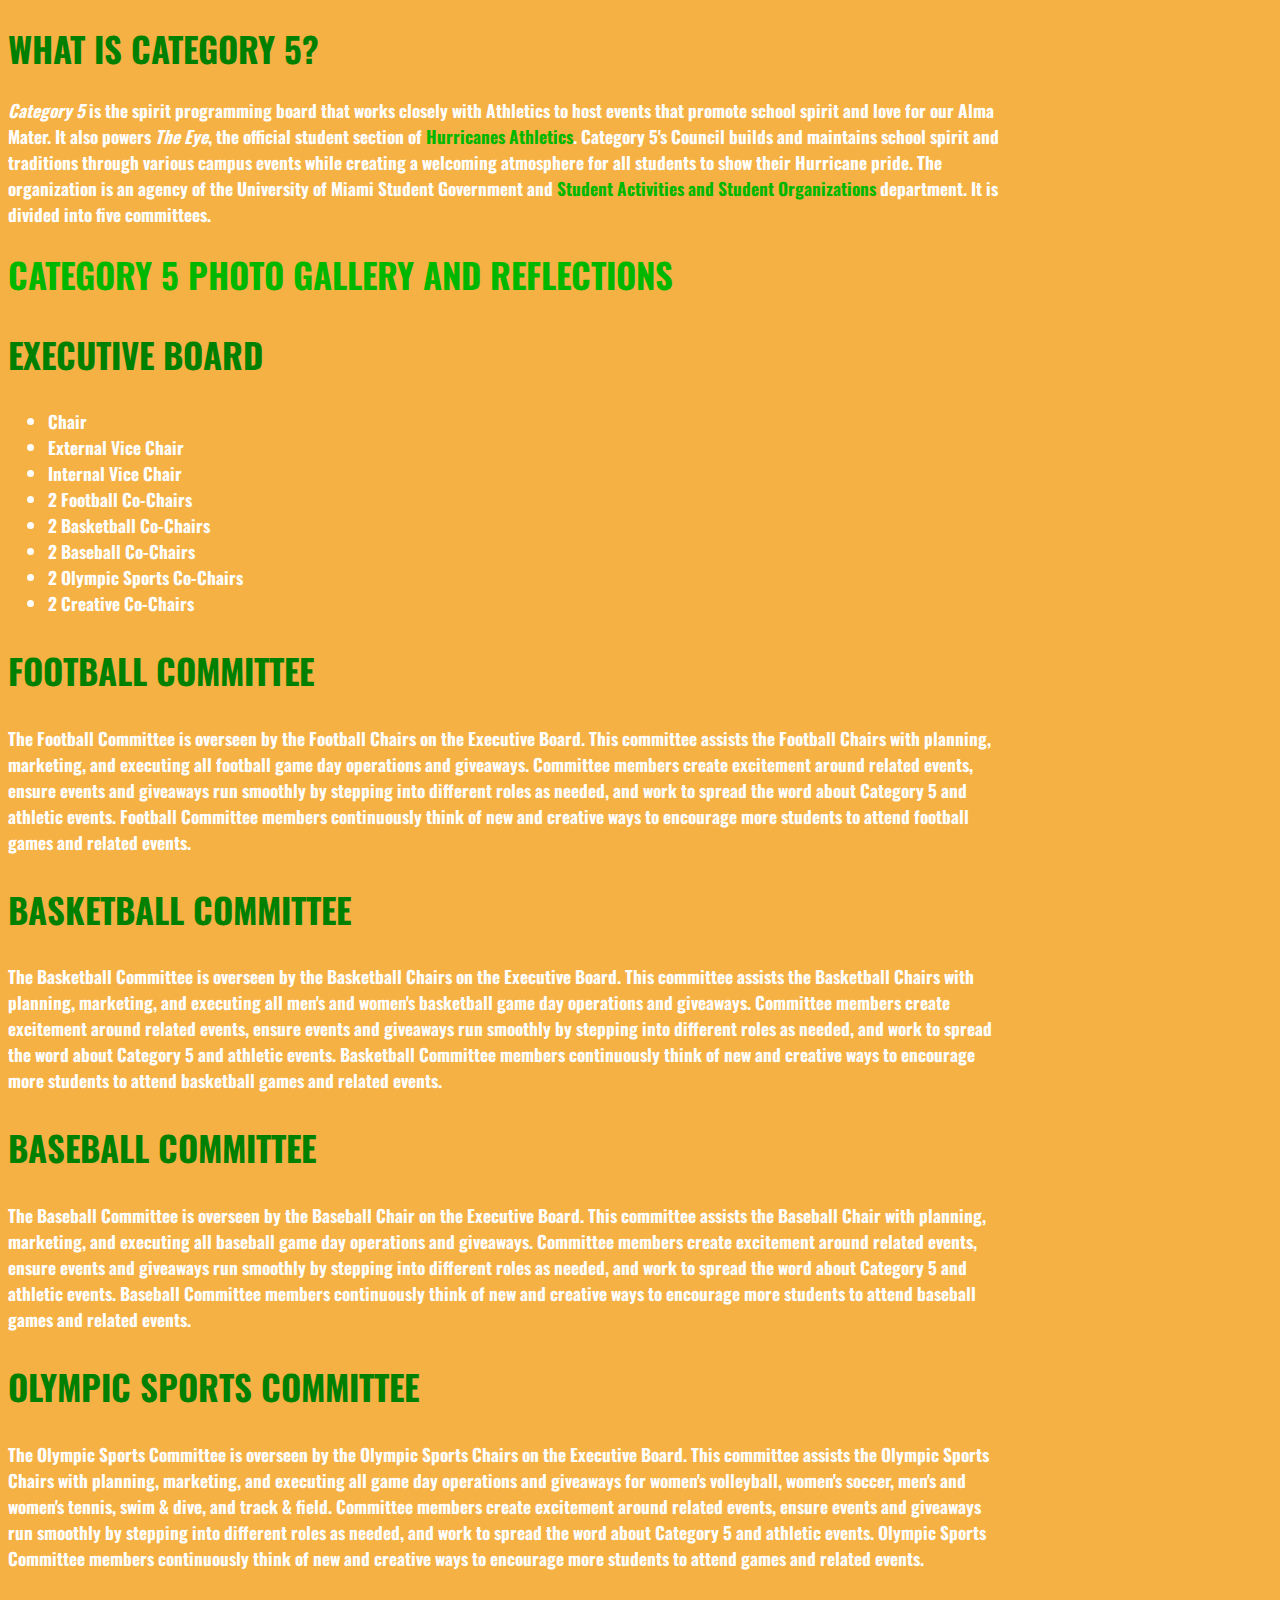
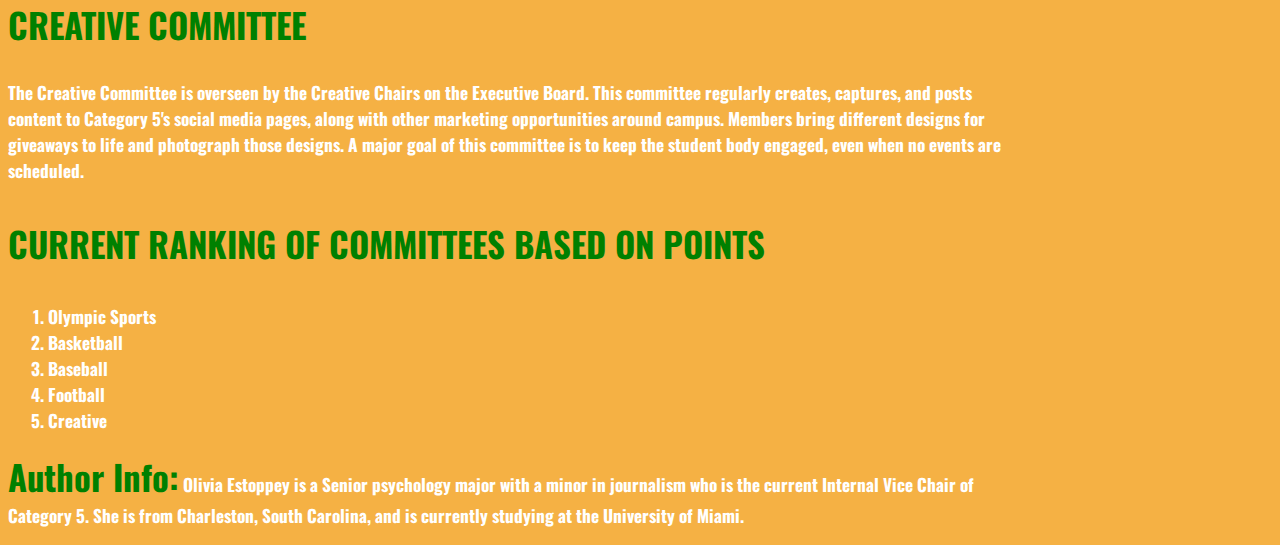
<file: index.html>
<!DOCTYPE html>
<html lang="en">
<head>
    <meta charset="UTF-8">
    <meta name="viewport" content="width=device-width, initial-scale=1.0">
    <meta name="author" content="Olivia Estoppey">
    <meta name="description" content="An informational webpage about the University of Miami's school spirit programming board, Category 5.">
    <meta name="keywords" content="Category 5, University of Miami, school spirit, programming board, giveaways">
    <title>Category 5 - University of Miami Spirit Board</title>
    <link rel="stylesheet" href="CSS/test.css">
</head>
<body>

 <section>
     <h1 class="greentext">What is Category 5?</h1>
     <p class="whitetext"><strong><em>Category 5</em></strong> is the spirit programming board that works closely with Athletics to host events that promote school spirit and love for our Alma Mater. It also powers <em>The Eye</em>, the official student section of <a href="https://miamihurricanes.com/">Hurricanes Athletics</a>. Category 5's Council builds and maintains school spirit and traditions through various campus events while creating a welcoming atmosphere for all students to show their Hurricane pride. The organization is an agency of the University of Miami Student Government and <a href="https://saso.studentaffairs.miami.edu/">Student Activities and Student Organizations</a> department. It is divided into five committees.</p>
 </section>

 <section>
    <h1><a href="gallery.html" class="greentext">Category 5 Photo Gallery and Reflections</a></h1>
 </section>  

 <main>
     <section>
         <h2 class="greentext">Executive Board</h2>
         <ul class="whitetext"> 
             <li>Chair</li>
             <li>External Vice Chair</li> 
             <li>Internal Vice Chair</li> 
             <li>2 Football Co-Chairs</li>
             <li>2 Basketball Co-Chairs</li>
             <li>2 Baseball Co-Chairs</li>
             <li>2 Olympic Sports Co-Chairs</li>
             <li>2 Creative Co-Chairs</li>
         </ul>
     </section>

     <section>
         <h2 class="greentext">Football Committee</h2>
         <p class="whitetext">The Football Committee is overseen by the Football Chairs on the Executive Board. This committee assists the Football Chairs with planning, marketing, and executing all football game day operations and giveaways. Committee members create excitement around related events, ensure events and giveaways run smoothly by stepping into different roles as needed, and work to spread the word about Category 5 and athletic events. Football Committee members continuously think of new and creative ways to encourage more students to attend football games and related events.</p>
     </section>

     <section>
            <h2 class="greentext">Basketball Committee</h2>
            <p class="whitetext">The Basketball Committee is overseen by the Basketball Chairs on the Executive Board. This committee assists the Basketball Chairs with planning, marketing, and executing all men's and women's basketball game day operations and giveaways. Committee members create excitement around related events, ensure events and giveaways run smoothly by stepping into different roles as needed, and work to spread the word about Category 5 and athletic events. Basketball Committee members continuously think of new and creative ways to encourage more students to attend basketball games and related events.</p>
     </section>

     <section>
            <h2 class="greentext">Baseball Committee</h2>
            <p class="whitetext">The Baseball Committee is overseen by the Baseball Chair on the Executive Board. This committee assists the Baseball Chair with planning, marketing, and executing all baseball game day operations and giveaways. Committee members create excitement around related events, ensure events and giveaways run smoothly by stepping into different roles as needed, and work to spread the word about Category 5 and athletic events. Baseball Committee members continuously think of new and creative ways to encourage more students to attend baseball games and related events.</p>
     </section>

     <section>
            <h2 class="greentext">Olympic Sports Committee</h2>
            <p class="whitetext">The Olympic Sports Committee is overseen by the Olympic Sports Chairs on the Executive Board. This committee assists the Olympic Sports Chairs with planning, marketing, and executing all game day operations and giveaways for women's volleyball, women's soccer, men's and women's tennis, swim & dive, and track & field. Committee members create excitement around related events, ensure events and giveaways run smoothly by stepping into different roles as needed, and work to spread the word about Category 5 and athletic events. Olympic Sports Committee members continuously think of new and creative ways to encourage more students to attend games and related events.</p>
     </section>

     <section>
            <h2 class="greentext">Creative Committee</h2>
            <p class="whitetext">The Creative Committee is overseen by the Creative Chairs on the Executive Board. This committee regularly creates, captures, and posts content to Category 5's social media pages, along with other marketing opportunities around campus. Members bring different designs for giveaways to life and photograph those designs. A major goal of this committee is to keep the student body engaged, even when no events are scheduled.</p>
     </section>

     <section>
            <h3 class="greentext">Current Ranking of Committees Based On Points</h3>
                <ol class="whitetext">
                <li>Olympic Sports</li>
                <li>Basketball</li>
                <li>Baseball</li>
                <li>Football</li>
                <li>Creative</li>
                </ol>
     </section>
 </main>

 <footer>
     <p class="whitetext"><strong class="greentext">Author Info:</strong> Olivia Estoppey is a Senior psychology major with a minor in journalism who is the current Internal Vice Chair of Category 5. She is from Charleston, South Carolina, and is currently studying at the University of Miami.</p>   
 </footer>
</body>
</html>
</file>
<file: CSS/test.css>
@import url('https://fonts.googleapis.com/css2?family=Oswald:wght@700&display=swap');

* {
    background-color: rgb(245, 177, 68);
}

.greentext {
    color: green;
    font-size: 26pt; /* Fixed font-size syntax */
}

.whitetext {
    color: white;
    font-size: 13pt;
}

:any-link {
    color: rgb(0, 183, 0);
    text-decoration: none;
}

a:hover {
    color: black;
}

body {
    font-family: 'Oswald', sans-serif;
    font-weight: 700;
}

.gallery img {
    width: 50%;
    height: auto;
    object-fit: cover;
    border: 3px solid white;
    border-radius: 3px;
    box-shadow: 2px 2px 10px rgba(0, 0, 0, 0.1);
}

h1, h2 {
    text-transform: uppercase;
}

h3 {
    font-size: 10pt;
    text-transform: uppercase;
}
body {
max-width: 1000px;
}
</file>
